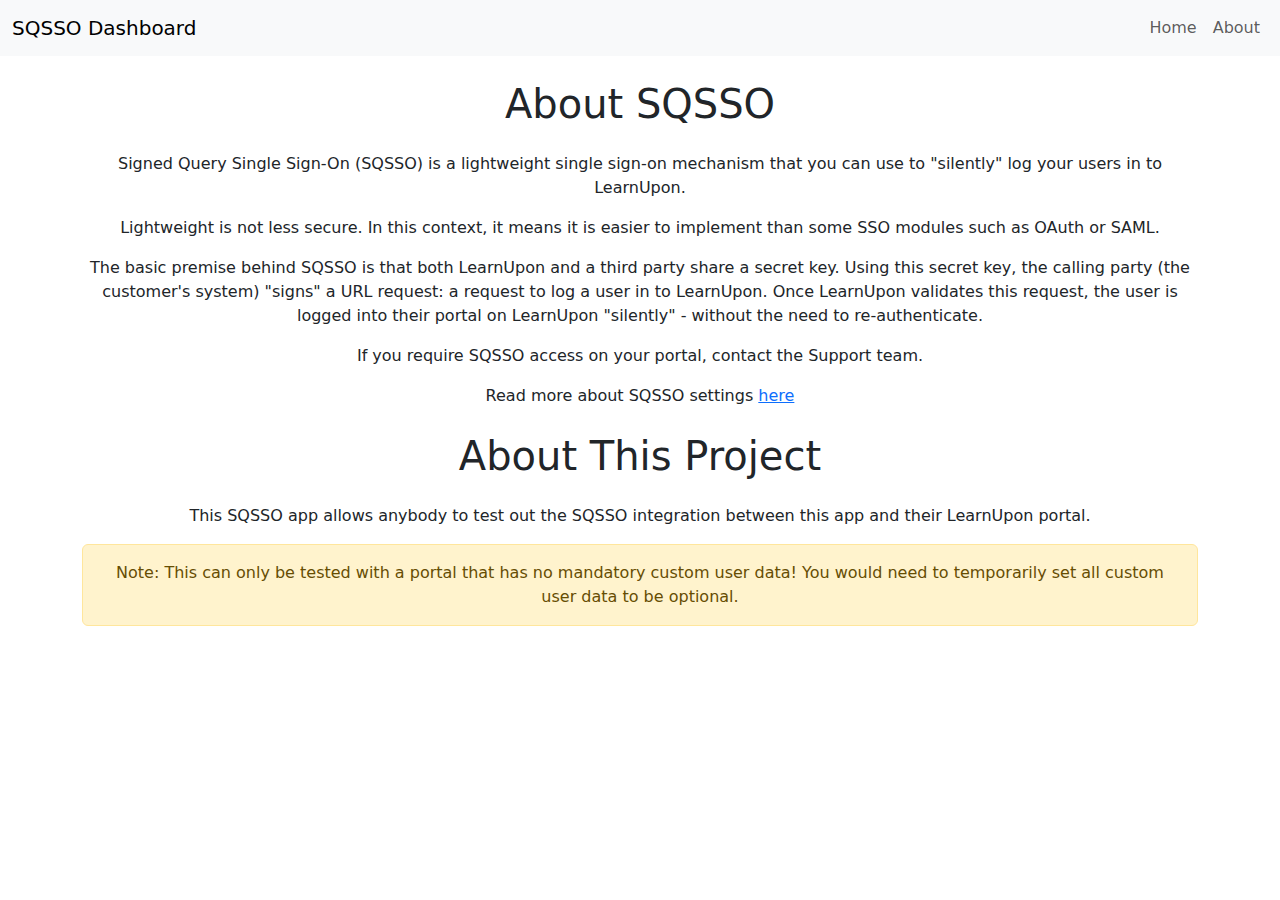
<file: about.html>
<!DOCTYPE html>
<html>
    <head>
        <meta charset="UTF-8">
        <meta name="viewport" content="width=device-width, initial-scale=1">
        <title>About - SQSSO Dashboard</title>
        <!-- Bootstrap CSS -->
        <link href="https://cdn.jsdelivr.net/npm/bootstrap@5.3.0/dist/css/bootstrap.min.css" rel="stylesheet">
        <link rel="stylesheet" href="https://cdn.jsdelivr.net/npm/bootstrap-icons/font/bootstrap-icons.css">
        <!-- My CSS file -->
        <link href="css/main.css" rel="stylesheet">
    </head>
    <body class="about-page">

            <!-- Navigation Bar -->
        <nav class="navbar navbar-expand-lg navbar-light bg-light">
            <div class="container-fluid">
                <a class="navbar-brand" href="#">SQSSO Dashboard</a>
                <div class="collapse navbar-collapse">
                    <ul class="navbar-nav ms-auto"> <!-- Aligns the nav items to the right -->
                        <li class="nav-item">
                            <a class="nav-link" href="index.html" id="return">Home</a>
                        </li>
                        <li class="nav-item">
                            <a class="nav-link" href="about.html" id="return">About</a>
                        </li>
                    </ul>
                </div>
            </div>
        </nav>

        <div class="container text-center">
            <h1 class="my-4">About SQSSO</h2>
            <p>Signed Query Single Sign-On (SQSSO) is a lightweight single sign-on mechanism that you can use to "silently" log your users in to LearnUpon.</p>
            <p>Lightweight is not less secure. In this context, it means it is easier to implement than some SSO modules such as OAuth or SAML.</p>
            <p>The basic premise behind SQSSO is that both LearnUpon and a third party share a secret key. Using this secret key, the calling party (the customer's system) "signs" a URL request: a request to log a user in to LearnUpon. Once LearnUpon validates this request, the user is logged into their portal on LearnUpon "silently" - without the need to re-authenticate.</p>
            <p>If you require SQSSO access on your portal, contact the Support team.</p>
            <p>Read more about SQSSO settings <a href="https://support.learnupon.com/hc/en-us/articles/360003373518-Set-up-SQSSO-for-your-portal#SQSSOGeneralSettings">here</a></p>
            <h1 class="my-4">About This Project</h2>   
                This SQSSO app allows anybody to test out the SQSSO integration between this app and their LearnUpon portal.</p>
            <div class="alert alert-warning" role="alert">
                Note: This can only be tested with a portal that has no mandatory custom user data! You would need to temporarily set all custom user data to be optional.
            </div>
        </div>


        <!-- Bootstrap JS and Popper.js (Optional for Bootstrap's interactive components) -->
        <script src="https://cdn.jsdelivr.net/npm/bootstrap@5.3.0/dist/js/bootstrap.bundle.min.js"></script>
    </body>
</html>
</file>
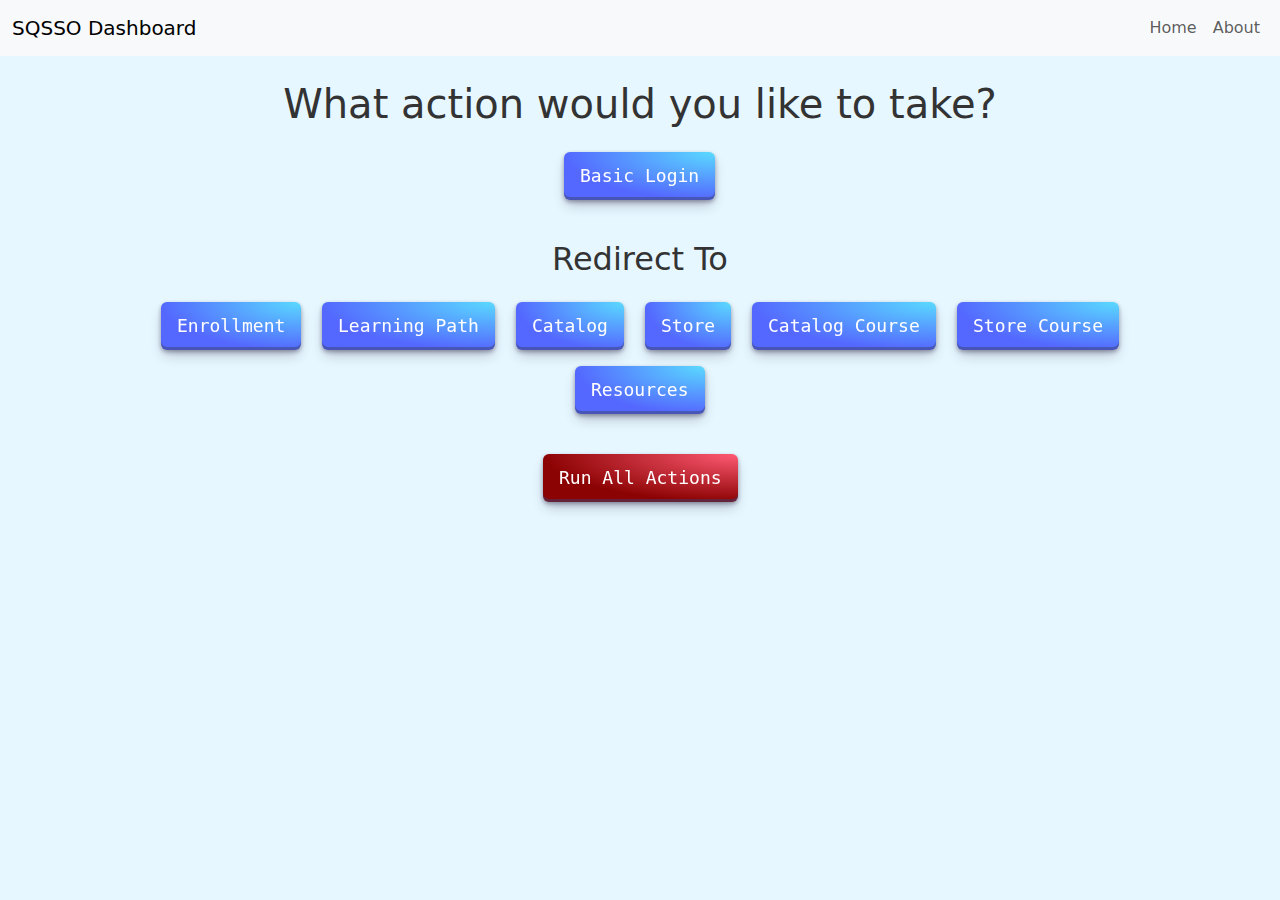
<file: types/email.html>
<!DOCTYPE html>
<html>
<head>
    <meta charset="UTF-8">
    <meta name="viewport" content="width=device-width, initial-scale=1">
    <title>Email - SQSSO Dashboard</title>
    <!-- Bootstrap CSS -->
    <link href="https://cdn.jsdelivr.net/npm/bootstrap@5.3.0/dist/css/bootstrap.min.css" rel="stylesheet">
    <link rel="stylesheet" href="https://cdn.jsdelivr.net/npm/bootstrap-icons/font/bootstrap-icons.css">
    <!-- My CSS file -->
    <link href="../css/main.css" rel="stylesheet">
    <!-- External JavaScript for all of the actions -->
    <script src="../js/sha256.js"></script>
    <script src="../js/actions.js"></script>
</head>
<body class="email-page">

    <!-- Navigation Bar -->
    <nav class="navbar navbar-expand-lg navbar-light bg-light">
        <div class="container-fluid">
            <a class="navbar-brand" href="#">SQSSO Dashboard</a>
            <div class="collapse navbar-collapse">
                <ul class="navbar-nav ms-auto"> <!-- Aligns the nav items to the right -->
                    <li class="nav-item">
                        <a class="nav-link" href="../index.html" id="return">Home</a>
                    </li>
                    <li class="nav-item">
                        <a class="nav-link" href="../about.html" id="return">About</a>
                    </li>
                </ul>
            </div>
        </div>
    </nav>

    <div class="container text-center">
        <h1 class="my-4">What action would you like to take?</h1>

        <!-- Button to Open the Modal -->
        <button type="button" class="btn btn-primary mx-2 mb-3 button-29" data-bs-toggle="modal" data-bs-target="#loginModal" onclick="openModal('Basic Login')">
            Basic Login
        </button>

        <h2 class="my-4">Redirect To</h2>
        <!-- Button to Open the Modal for Enrollment (Action 2) -->
        <button id="action2" class="btn btn-primary mx-2 mb-3 button-29" data-bs-toggle="modal" data-bs-target="#loginModal" onclick="openModal('Enrollment')">
            Enrollment
        </button>
        <!-- Button to Open the Modal for Learning Path Enrollment (Action 3) -->
        <button id="action3" class="btn btn-primary mx-2 mb-3 button-29" data-bs-toggle="modal" data-bs-target="#loginModal" onclick="openModal('Learning Path')">
            Learning Path
        </button>
        <!-- Button to Open the Modal for Catalog (Action 4) -->
        <button id="action4" class="btn btn-primary mx-2 mb-3 button-29" data-bs-toggle="modal" data-bs-target="#loginModal" onclick="openModal('Catalog')">
            Catalog
        </button>
        <!-- Button to Open the Modal for Store (Action 5) -->
        <button id="action5" class="btn btn-primary mx-2 mb-3 button-29" data-bs-toggle="modal" data-bs-target="#loginModal" onclick="openModal('Store')">
            Store
        </button>
        <!-- Button to Open the Modal for Catalog Course (Action 6) -->
        <button id="action6" class="btn btn-primary mx-2 mb-3 button-29" data-bs-toggle="modal" data-bs-target="#loginModal" onclick="openModal('Catalog Course')">
            Catalog Course
        </button>
        <!-- Button to Open the Modal for Store Course (Action 7) -->
        <button id="action7" class="btn btn-primary mx-2 mb-3 button-29" data-bs-toggle="modal" data-bs-target="#loginModal" onclick="openModal('Store Course')">
            Store Course
        </button>

        <!-- Button to Open the Modal for Resources (Action 8) -->
        <button id="action8" class="btn btn-primary mx-2 mb-3 button-29" data-bs-toggle="modal" data-bs-target="#loginModal" onclick="openModal('Resources')">
            Resources
        </button>

        <div class="row my-4">
            <div class="col text-center">
              <button class="btn btn-lg btn-primary button-29" id="runAllActionsBtn" onclick="openAllActionsModal()">Run All Actions</button>
            </div>
        </div>
        

    <!-- Modal Structure for Basic Login and Enrollment -->
    <div class="modal fade" id="loginModal" tabindex="-1" aria-labelledby="loginModalLabel" aria-hidden="true">
        <div class="modal-dialog">
            <div class="modal-content">
                <div class="modal-header">
                    <h5 class="modal-title" id="loginModalLabel">Basic Login</h5>
                    <button type="button" class="btn-close" data-bs-dismiss="modal" aria-label="Close"></button>
                </div>
                <div class="modal-body">
                    <!-- Form inside the modal -->
                    <form id="loginForm">
                        <!-- Whitelabel Toggle -->
                        <div class="d-flex align-items-center mb-3">
                        <header class="me-auto">Whitelabelling</header>
                        <div class="form-check form-switch">
                            <input class="form-check-input large-toggle" type="checkbox" id="whitelabelToggle" onchange="toggleWhitelabel()">
                            <label class="form-check-label" for="whitelabelToggle">Enabled?</label>
                        </div>
                        <!-- Tooltip icon -->
                        <span class="ms-2" data-bs-toggle="tooltip" data-bs-placement="right" title="Toggle this if your portal uses a custom/whitelabelled domain.">
                            <i class="bi bi-info-circle"></i>
                        </span>
                        </div>

                        <!-- Domain Field -->
                        <div class="mb-3">
                            <label for="domain" class="form-label">Domain</label>
                            <div class="input-group">
                                <input type="text" class="form-control" id="domain" placeholder="company" aria-label="Domain" disabled>
                                <span class="input-group-text" id="domainSuffix">.learnupon.com</span>
                            </div>
                        </div>
                        
                        <!-- Secret Key -->
                        <div class="mb-3">
                            <label for="secretKey" class="form-label">Secret Key</label>
                            <!-- Tooltip icon -->
                            <span class="ms-2" data-bs-toggle="tooltip" data-bs-placement="right" title="Get your secret key from the integrations page. (/settings/integrations/sqsso/general).">
                                <i class="bi bi-info-circle"></i>
                            </span>
                            <input type="text" class="form-control" id="secretKey" placeholder="Enter your secret key" required>
                        </div>
                        
                        <!-- First Name -->
                        <div class="mb-3 name-fields">
                            <label for="firstName" class="form-label">First Name</label>
                            <input type="text" class="form-control" id="firstName" placeholder="Enter your first name" required>
                        </div>
                        
                        <!-- Last Name -->
                        <div class="mb-3 name-fields">
                            <label for="lastName" class="form-label">Last Name</label>
                            <input type="text" class="form-control" id="lastName" placeholder="Enter your last name" required>
                        </div>
                        
                        <!-- Email -->
                        <div class="mb-3">
                            <label for="email" class="form-label">Email</label>
                            <!-- Tooltip icon -->
                            <span class="ms-2" data-bs-toggle="tooltip" data-bs-placement="right" title="If you want to create a brand new user ensure that 'Create users if they do not exist?' is enabled under /settings/integrations/sqsso/users.">
                                <i class="bi bi-info-circle"></i>
                            </span>
                            <input type="email" class="form-control" id="email" placeholder="joe.bloggs@example.com" required>
                        </div>

                        <!-- Enrollment ID (Only for Action 2) -->
                        <div class="mb-3 d-none" id="enrollmentIdField">
                            <label for="enrollmentId" class="form-label" id="enrollmentIdLabel">Enrollment ID</label>
                            <!-- Tooltip icon -->
                            <span class="ms-2" data-bs-toggle="tooltip" data-bs-placement="right" id="tooltipEnrollmentId">
                                <i class="bi bi-info-circle"></i>
                            </span>
                            <input type="number" class="form-control" id="enrollmentId" placeholder="Enter Enrollment ID" required>
                        </div>

                        <!-- Enrollment ID (Only for Action 3) -->
                        <div class="mb-3 d-none" id="lpEnrollmentIdField">
                            <label for="lpEnrollmentId" class="form-label" id="lpEnrollmentIdLabel">Learning Path Enrollment ID</label>
                            <!-- Tooltip icon -->
                            <span class="ms-2" data-bs-toggle="tooltip" data-bs-placement="right" id="tooltipLPEnrollmentId">
                                <i class="bi bi-info-circle"></i>
                            </span>
                            <input type="number" class="form-control" id="lpEnrollmentId" placeholder="Enter LP Enrollment ID" required>
                        </div>

                        <div class="mb-3 d-none" id="courseIdField">
                            <label for="courseId" class="form-label" id="courseIdLabel">Course ID</label>
                            <!-- Tooltip icon -->
                            <span class="ms-2" data-bs-toggle="tooltip" data-bs-placement="right" id="tooltipCourseId">
                                <i class="bi bi-info-circle"></i>
                            </span>
                            <input type="number" class="form-control" id="courseId" placeholder="Enter Course ID" required>
                        </div>
                    </form>
                </div>
                <!-- Modal Footer -->
                <div class="modal-footer">
                    <button type="button" class="btn btn-secondary" data-bs-dismiss="modal">Close</button>
                    <button type="button" class="btn btn-primary" id="modalActionButton">Submit</button>
                </div>
  

            </div>
        </div>
    </div>


    <!-- Bootstrap JS and Popper.js -->
    <script src="https://cdn.jsdelivr.net/npm/bootstrap@5.3.0/dist/js/bootstrap.bundle.min.js"></script>
</body>
</html>
</file>
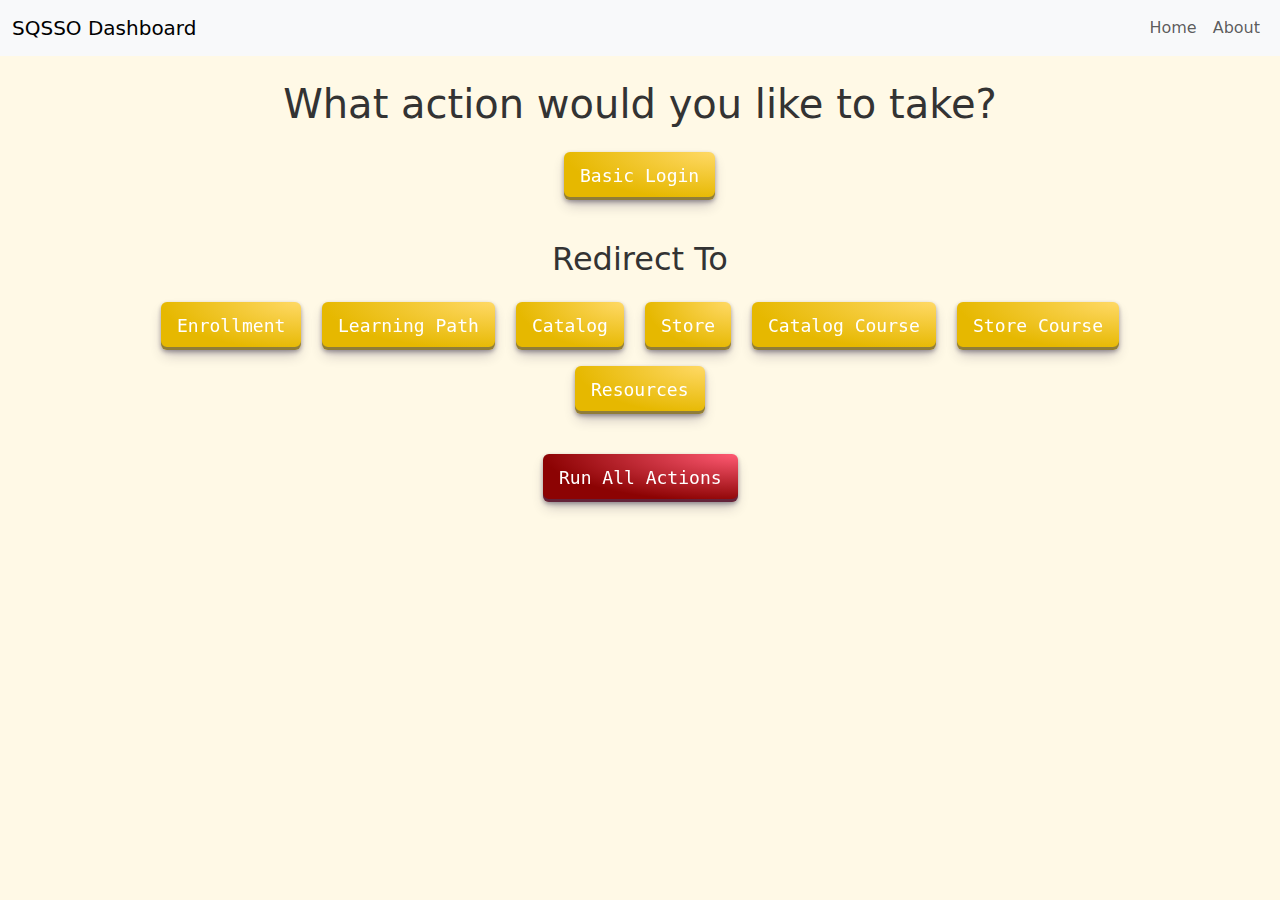
<file: types/username.html>
<!DOCTYPE html>
<html>
<head>
    <meta charset="UTF-8">
    <meta name="viewport" content="width=device-width, initial-scale=1">
    <title>Username - SQSSO</title>
    <!-- Bootstrap CSS -->
    <link href="https://cdn.jsdelivr.net/npm/bootstrap@5.3.0/dist/css/bootstrap.min.css" rel="stylesheet">
    <link rel="stylesheet" href="https://cdn.jsdelivr.net/npm/bootstrap-icons/font/bootstrap-icons.css">
    <!-- My CSS file -->
    <link href="../css/main.css" rel="stylesheet">
    <!-- External JavaScript for all of the actions -->
    <script src="../js/sha256.js"></script>
    <script src="../js/actions.js"></script>
</head>
<body class="username-page">

    <!-- Navigation Bar -->
    <nav class="navbar navbar-expand-lg navbar-light bg-light">
        <div class="container-fluid">
            <a class="navbar-brand" href="#">SQSSO Dashboard</a>
            <div class="collapse navbar-collapse">
                <ul class="navbar-nav ms-auto"> <!-- Aligns the nav items to the right -->
                    <li class="nav-item">
                        <a class="nav-link" href="../index.html" id="return">Home</a>
                    </li>
                    <li class="nav-item">
                        <a class="nav-link" href="../about.html" id="return">About</a>
                    </li>
                </ul>
            </div>
        </div>
    </nav>

    <div class="container text-center">
        <h1 class="my-4">What action would you like to take?</h1>

        <!-- Button to Open the Modal -->
        <button type="button" class="btn btn-primary mx-2 mb-3 button-29" data-bs-toggle="modal" data-bs-target="#loginModal" onclick="openModal('Basic Login')">
            Basic Login
        </button>

        <h2 class="my-4">Redirect To</h2>
        <!-- Button to Open the Modal for Enrollment (Action 2) -->
        <button id="action2" class="btn btn-primary mx-2 mb-3 button-29" data-bs-toggle="modal" data-bs-target="#loginModal" onclick="openModal('Enrollment')">
            Enrollment
        </button>
        <!-- Button to Open the Modal for Learning Path Enrollment (Action 3) -->
        <button id="action3" class="btn btn-primary mx-2 mb-3 button-29" data-bs-toggle="modal" data-bs-target="#loginModal" onclick="openModal('Learning Path')">
            Learning Path
        </button>
        <!-- Button to Open the Modal for Catalog (Action 4) -->
        <button id="action4" class="btn btn-primary mx-2 mb-3 button-29" data-bs-toggle="modal" data-bs-target="#loginModal" onclick="openModal('Catalog')">
            Catalog
        </button>
        <!-- Button to Open the Modal for Store (Action 5) -->
        <button id="action5" class="btn btn-primary mx-2 mb-3 button-29" data-bs-toggle="modal" data-bs-target="#loginModal" onclick="openModal('Store')">
            Store
        </button>
        <!-- Button to Open the Modal for Catalog Course (Action 6) -->
        <button id="action6" class="btn btn-primary mx-2 mb-3 button-29" data-bs-toggle="modal" data-bs-target="#loginModal" onclick="openModal('Catalog Course')">
            Catalog Course
        </button>
        <!-- Button to Open the Modal for Store Course (Action 7) -->
        <button id="action7" class="btn btn-primary mx-2 mb-3 button-29" data-bs-toggle="modal" data-bs-target="#loginModal" onclick="openModal('Store Course')">
            Store Course
        </button>

        <!-- Button to Open the Modal for Resources (Action 8) -->
        <button id="action8" class="btn btn-primary mx-2 mb-3 button-29" data-bs-toggle="modal" data-bs-target="#loginModal" onclick="openModal('Resources')">
            Resources
        </button>

        <div class="row my-4">
            <div class="col text-center">
              <button class="btn btn-lg btn-primary button-29" id="runAllActionsBtn" onclick="openAllActionsModal()">Run All Actions</button>
            </div>
        </div>
        
    <!-- Modal Structure for Basic Login and Enrollment -->
    <div class="modal fade" id="loginModal" tabindex="-1" aria-labelledby="loginModalLabel" aria-hidden="true">
        <div class="modal-dialog">
            <div class="modal-content">
                <div class="modal-header">
                    <h5 class="modal-title" id="loginModalLabel">Basic Login</h5>
                    <button type="button" class="btn-close" data-bs-dismiss="modal" aria-label="Close"></button>
                </div>
                <div class="modal-body">
                    <!-- Form inside the modal -->
                    <form id="loginForm">
                        <!-- Whitelabel Toggle -->
                        <div class="d-flex align-items-center mb-3">
                        <header class="me-auto">Whitelabelling</header>
                        <div class="form-check form-switch">
                            <input class="form-check-input large-toggle" type="checkbox" id="whitelabelToggle" onchange="toggleWhitelabel()">
                            <label class="form-check-label" for="whitelabelToggle">Enabled?</label>
                        </div>
                        <!-- Tooltip icon -->
                        <span class="ms-2" data-bs-toggle="tooltip" data-bs-placement="right" title="Toggle this if your portal uses a custom/whitelabelled domain.">
                            <i class="bi bi-info-circle"></i>
                        </span>
                        </div>

                        <!-- Domain Field -->
                        <div class="mb-3">
                            <label for="domain" class="form-label">Domain</label>
                            <div class="input-group">
                                <input type="text" class="form-control" id="domain" placeholder="company" aria-label="Domain" disabled>
                                <span class="input-group-text" id="domainSuffix">.learnupon.com</span>
                            </div>
                        </div>
                        
                        <!-- Secret Key -->
                        <div class="mb-3">
                            <label for="secretKey" class="form-label">Secret Key</label>
                            <!-- Tooltip icon -->
                            <span class="ms-2" data-bs-toggle="tooltip" data-bs-placement="right" title="Get your secret key from the integrations page. (/settings/integrations/sqsso/general).">
                                <i class="bi bi-info-circle"></i>
                            </span>
                            <input type="text" class="form-control" id="secretKey" placeholder="Enter your secret key" required>
                        </div>
                        
                        <!-- First Name -->
                        <div class="mb-3 name-fields">
                            <label for="firstName" class="form-label">First Name</label>
                            <input type="text" class="form-control" id="firstName" placeholder="Enter your first name" required>
                        </div>
                        
                        <!-- Last Name -->
                        <div class="mb-3 name-fields">
                            <label for="lastName" class="form-label">Last Name</label>
                            <input type="text" class="form-control" id="lastName" placeholder="Enter your last name" required>
                        </div>
                        
                        <!-- Username -->
                        <div class="mb-3">
                            <label for="username" class="form-label">Username</label>
                            <!-- Tooltip icon -->
                            <span class="ms-2" data-bs-toggle="tooltip" data-bs-placement="right" title="If you want to create a brand new user ensure that 'Create users if they do not exist?' is enabled under /settings/integrations/sqsso/users.">
                                <i class="bi bi-info-circle"></i>
                            </span>
                            <input type="text" class="form-control" id="username" placeholder="joe.bloggs123" required>
                        </div>


                        <!-- Email -->
                        <div class="mb-3">
                            <label for="email" class="form-label">Email <span class="text-muted">(Optional)</span></label>
                            <!-- Tooltip icon -->
                            <span class="ms-2" data-bs-toggle="tooltip" data-bs-placement="right" title="You can pass in an email address for your user so they can receive email notifications for their enrollments, announcements, and more.">
                                <i class="bi bi-info-circle"></i>
                            </span>
                            <input type="email" class="form-control" id="email" placeholder="Optional: joe.bloggs@example.com">
                        </div>


                        <!-- Enrollment ID (Only for Action 2) -->
                        <div class="mb-3 d-none" id="enrollmentIdField">
                            <label for="enrollmentId" class="form-label" id="enrollmentIdLabel">Enrollment ID</label>
                            <!-- Tooltip icon -->
                            <span class="ms-2" data-bs-toggle="tooltip" data-bs-placement="right" id="tooltipEnrollmentId">
                                <i class="bi bi-info-circle"></i>
                            </span>
                            <input type="number" class="form-control" id="enrollmentId" placeholder="Enter Enrollment ID" required>
                        </div>

                        <!-- Learning Path Enrollment ID (Only for Action 3) -->
                        <div class="mb-3 d-none" id="lpEnrollmentIdField">
                            <label for="lpEnrollmentId" class="form-label" id="lpEnrollmentIdLabel">Learning Path Enrollment ID</label>
                            <!-- Tooltip icon -->
                            <span class="ms-2" data-bs-toggle="tooltip" data-bs-placement="right" id="tooltipLPEnrollmentId">
                                <i class="bi bi-info-circle"></i>
                            </span>
                            <input type="number" class="form-control" id="lpEnrollmentId" placeholder="Enter LP Enrollment ID" required>
                        </div>

                        <div class="mb-3 d-none" id="courseIdField">
                            <label for="courseId" class="form-label" id="courseIdLabel">Course ID</label>
                            <!-- Tooltip icon -->
                            <span class="ms-2" data-bs-toggle="tooltip" data-bs-placement="right" id="tooltipCourseId">
                                <i class="bi bi-info-circle"></i>
                            </span>
                            <input type="number" class="form-control" id="courseId" placeholder="Enter Course ID" required>
                        </div>
                    </form>
                </div>
                <!-- Modal Footer -->
                <div class="modal-footer">
                    <button type="button" class="btn btn-secondary" data-bs-dismiss="modal">Close</button>
                    <button type="button" class="btn btn-primary" id="modalActionButton">Submit</button>
                </div>
  

            </div>
        </div>
    </div>


    <!-- Bootstrap JS and Popper.js -->
    <script src="https://cdn.jsdelivr.net/npm/bootstrap@5.3.0/dist/js/bootstrap.bundle.min.js"></script>
</body>
</html>
</file>
<file: css/main.css>
/* Style for the greyed-out suffix */
#domainSuffix {
  background-color: #e9ecef;
  color: #6c757d;
}

.tooltip-icon {
    margin-left: 8px;
    cursor: pointer;
}

.large-toggle {
  transform: scale(1.5); /* Scale the toggle to make it larger */
  margin-left: 15px; /* Add margin to the left to separate from the label */
  cursor: pointer; /* Change cursor to pointer on hover */
}

.form-check-label {
  margin-left: 10px; /* Add space between the toggle and the label */
}

.modal-content {
  text-align: left;
}


/*Email Page*/
/* Email page styling with light blue tones */
.email-page {
  background-color: #e6f7ff; /* Soft light blue background */
  color: #333; /* Dark text for contrast */
}


#runAllActionsBtn {
  background-image: radial-gradient(100% 100% at 100% 0, #ff5a73 0, #8C0303 100%);
}

.button-29 {
  align-items: center;
  appearance: none;
  background-image: radial-gradient(100% 100% at 100% 0, #5adaff 0, #5468ff 100%);
  border: 0;
  border-radius: 6px;
  box-shadow: rgba(45, 35, 66, .4) 0 2px 4px,rgba(45, 35, 66, .3) 0 7px 13px -3px,rgba(58, 65, 111, .5) 0 -3px 0 inset;
  box-sizing: border-box;
  color: #fff;
  cursor: pointer;
  display: inline-flex;
  font-family: "JetBrains Mono",monospace;
  height: 48px;
  justify-content: center;
  line-height: 1;
  list-style: none;
  overflow: hidden;
  padding-left: 16px;
  padding-right: 16px;
  position: relative;
  text-align: left;
  text-decoration: none;
  transition: box-shadow .15s,transform .15s;
  user-select: none;
  -webkit-user-select: none;
  touch-action: manipulation;
  white-space: nowrap;
  will-change: box-shadow,transform;
  font-size: 18px;
}

.button-29:focus {
  box-shadow: #3c4fe0 0 0 0 1.5px inset, rgba(45, 35, 66, .4) 0 2px 4px, rgba(45, 35, 66, .3) 0 7px 13px -3px, #3c4fe0 0 -3px 0 inset;
}

.button-29:hover {
  box-shadow: rgba(45, 35, 66, .4) 0 4px 8px, rgba(45, 35, 66, .3) 0 7px 13px -3px, #3c4fe0 0 -3px 0 inset;
  transform: translateY(-2px);
}

.button-29:active {
  box-shadow: #3c4fe0 0 3px 7px inset;
  transform: translateY(2px);
}


/*Username Page*/
/* Username page styling with yellow tones */
.username-page {
  background-color: #fff9e6; /* Soft light yellow background */
  color: #333; /* Dark text for contrast */
}

/* Adding 3D button effect similar to email page */
.username-page .button-29 {
  align-items: center;
  appearance: none;
  background-image: radial-gradient(100% 100% at 100% 0, #ffd966 0, #e6b800 100%);
  border: 0;
  border-radius: 6px;
  box-shadow: rgba(45, 35, 66, .4) 0 2px 4px, rgba(45, 35, 66, .3) 0 7px 13px -3px, rgba(58, 65, 111, .5) 0 -3px 0 inset;
  box-sizing: border-box;
  color: #fff;
  cursor: pointer;
  display: inline-flex;
  font-family: "JetBrains Mono", monospace;
  height: 48px;
  justify-content: center;
  line-height: 1;
  list-style: none;
  overflow: hidden;
  padding-left: 16px;
  padding-right: 16px;
  position: relative;
  text-align: left;
  text-decoration: none;
  transition: box-shadow .15s, transform .15s;
  user-select: none;
  -webkit-user-select: none;
  touch-action: manipulation;
  white-space: nowrap;
  will-change: box-shadow, transform;
  font-size: 18px;
}

.username-page .button-29:focus {
  box-shadow: #e6b800 0 0 0 1.5px inset, rgba(45, 35, 66, .4) 0 2px 4px, rgba(45, 35, 66, .3) 0 7px 13px -3px, #e6b800 0 -3px 0 inset;
}

.username-page .button-29:hover {
  box-shadow: rgba(45, 35, 66, .4) 0 4px 8px, rgba(45, 35, 66, .3) 0 7px 13px -3px, #e6b800 0 -3px 0 inset;
  transform: translateY(-2px);
}

.username-page .button-29:active {
  box-shadow: #e6b800 0 3px 7px inset;
  transform: translateY(2px);
}

/*Index Page*/
/* Index page styling with light purple tones */
.index-page {
  background-color: #f3e5f5; /* Soft light purple background */
  color: #333; /* Dark text for contrast */
  font-family: 'Arial', sans-serif;
}

.index-page h1, .index-page h2 {
  color: #6a1b9a; /* Rich purple for headings */
}

.index-page p {
  color: #555; /* Slightly lighter text for paragraphs */
}


/* Adding 3D button effect with purple theme */
.index-page .button-29 {
  align-items: center;
  appearance: none;
  background-image: radial-gradient(100% 100% at 100% 0, #b39ddb 0, #7e57c2 100%); /* Light-to-dark purple gradient */
  border: 0;
  border-radius: 6px;
  box-shadow: rgba(45, 35, 66, .4) 0 2px 4px, rgba(45, 35, 66, .3) 0 7px 13px -3px, rgba(58, 65, 111, .5) 0 -3px 0 inset;
  box-sizing: border-box;
  color: #fff;
  cursor: pointer;
  display: inline-flex;
  font-family: "JetBrains Mono", monospace;
  height: 48px;
  justify-content: center;
  line-height: 1;
  list-style: none;
  overflow: hidden;
  padding-left: 16px;
  padding-right: 16px;
  position: relative;
  text-align: left;
  text-decoration: none;
  transition: box-shadow .15s, transform .15s;
  user-select: none;
  -webkit-user-select: none;
  touch-action: manipulation;
  white-space: nowrap;
  will-change: box-shadow, transform;
  font-size: 18px;
}

.index-page .button-29:focus {
  box-shadow: #7e57c2 0 0 0 1.5px inset, rgba(45, 35, 66, .4) 0 2px 4px, rgba(45, 35, 66, .3) 0 7px 13px -3px, #7e57c2 0 -3px 0 inset;
}

.index-page .button-29:hover {
  box-shadow: rgba(45, 35, 66, .4) 0 4px 8px, rgba(45, 35, 66, .3) 0 7px 13px -3px, #7e57c2 0 -3px 0 inset;
  transform: translateY(-2px); /* 3D hover effect */
}

.index-page .button-29:active {
  box-shadow: #7e57c2 0 3px 7px inset;
  transform: translateY(2px); /* Button moves down when active */
}
</file>
